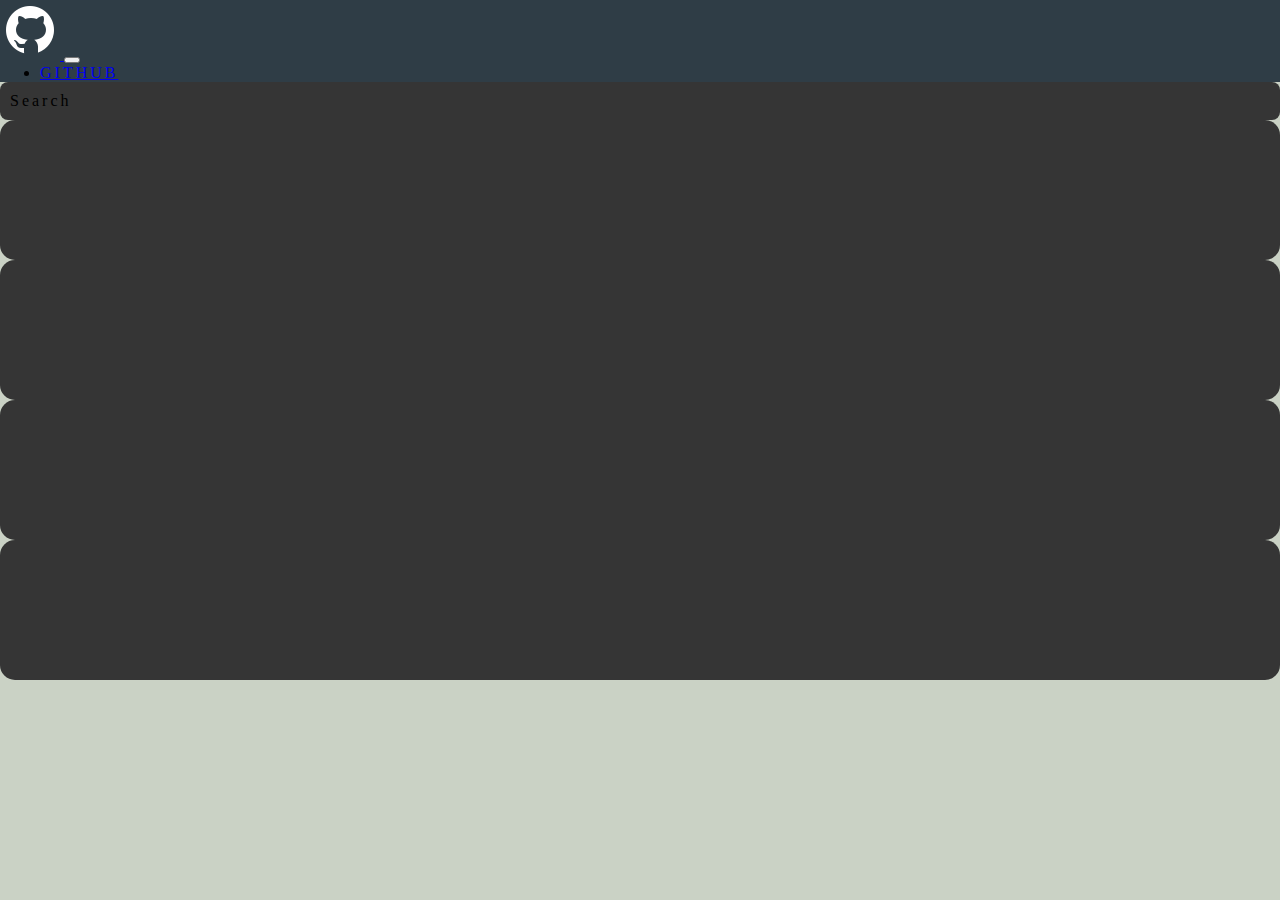
<file: Github-profile-page-design/index.html>
<!DOCTYPE html>
<html lang="en">
  <head>
    <!-- Required meta tags -->
    <meta charset="utf-8" />
    <meta name="viewport" content="width=device-width, initial-scale=1" />

    <!-- Bootstrap CSS -->
    <link
      href="https://cdn.jsdelivr.net/npm/bootstrap@5.0.2/dist/css/bootstrap.min.css"
      rel="stylesheet"
      integrity="sha384-EVSTQN3/azprG1Anm3QDgpJLIm9Nao0Yz1ztcQTwFspd3yD65VohhpuuCOmLASjC"
      crossorigin="anonymous"
    />

    <title>Github-profile-page-design</title>
    <link rel="stylesheet" href="style.css" />
  </head>
  <body class="body-bg-color">
    <nav
      class="navbar navbar-expand-lg navbar-expand-md navbar-dark nav-bg-color"
    >
      <div class="container-fluid">
        <a class="navbar-brand" href="#">
          <img src="github-icon.png" alt="" />
        </a>
        <button
          class="navbar-toggler"
          type="button"
          data-bs-toggle="collapse"
          data-bs-target="#navbarSupportedContent"
          aria-controls="navbarSupportedContent"
          aria-expanded="false"
          aria-label="Toggle navigation"
        >
          <span class="navbar-toggler-icon"></span>
        </button>
        <div
          class="collapse navbar-collapse justify-content-center"
          id="navbarSupportedContent"
        >
          <ul class="navbar-nav">
            <li class="nav-item">
              <a
                class="nav-link active fs-4 letter-spacing"
                aria-current="page"
                href="#"
                >GITHUB</a
              >
            </li>
          </ul>
        </div>
      </div>
    </nav>

    <main>
      <div class="container">
        <div class="row mt-5 justify-content-center gap-5">
          <div
            class="col-lg-3 col-md-4 mb-3 nav-bg-color bg-content justify-content-center"
            style="border-radius: 10px"
          ></div>
          <div class="col-lg-8 col-md-7 col-sm-11">
            <div class="row justify-content-center">
              <div
                class="col-lg-8 col-md-10 col-sm-12 bg-content text-white letter-spacing fw-bold"
                style="padding: 10px 10px; border-radius: 8px"
              >
                Search
              </div>
            </div>
            <div class="row justify-content-center gap-5 mt-5">
              <div class="col-lg-3 col-md-6 col-sm-10 bg-content box"></div>
              <div class="col-lg-3 col-md-6 col-sm-10 bg-content box"></div>
              <div class="col-lg-3 col-md-6 col-sm-10 bg-content box"></div>
            </div>
            <div class="row justify-content-center mt-5 mb-3">
              <div
                class="col-lg-10 col-md-10 col-sm-12 box-1 bg-content box-1"
              ></div>
            </div>
          </div>
        </div>
      </div>
    </main>
  </body>
</html>
</file>
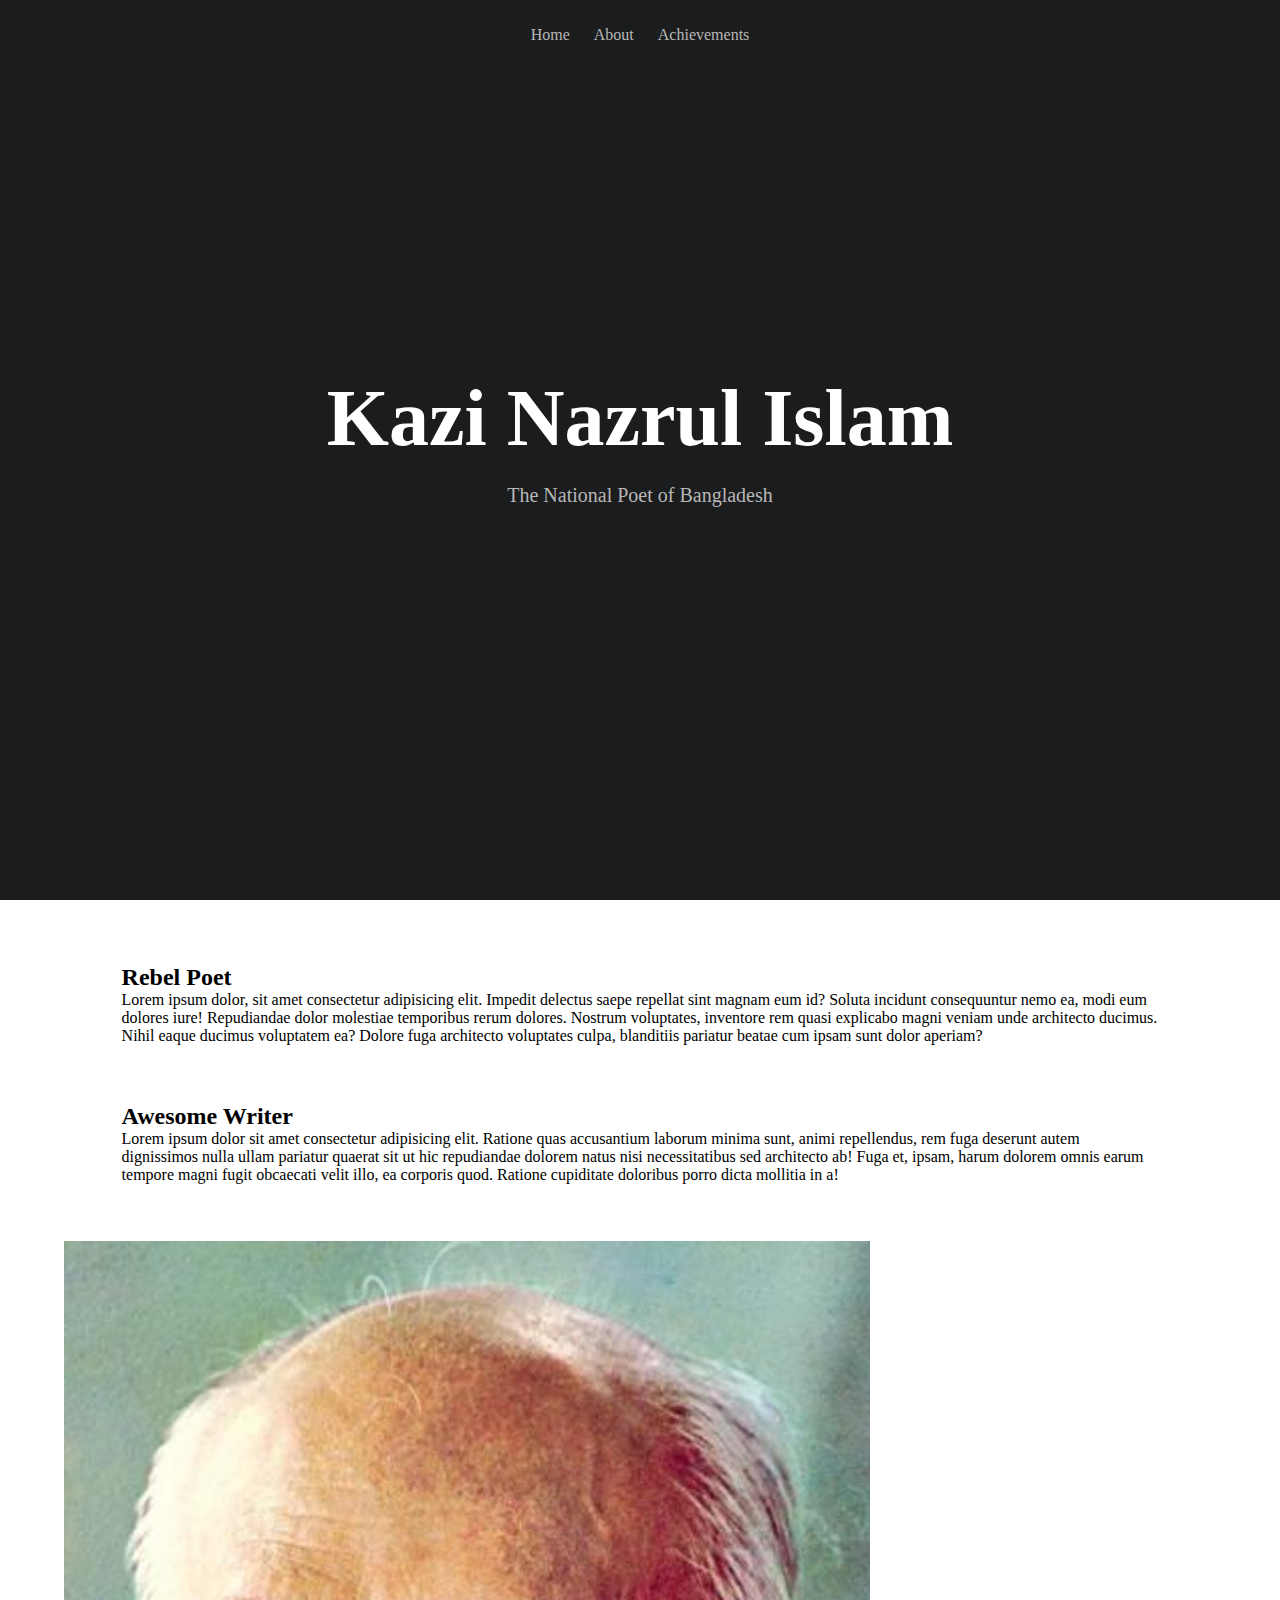
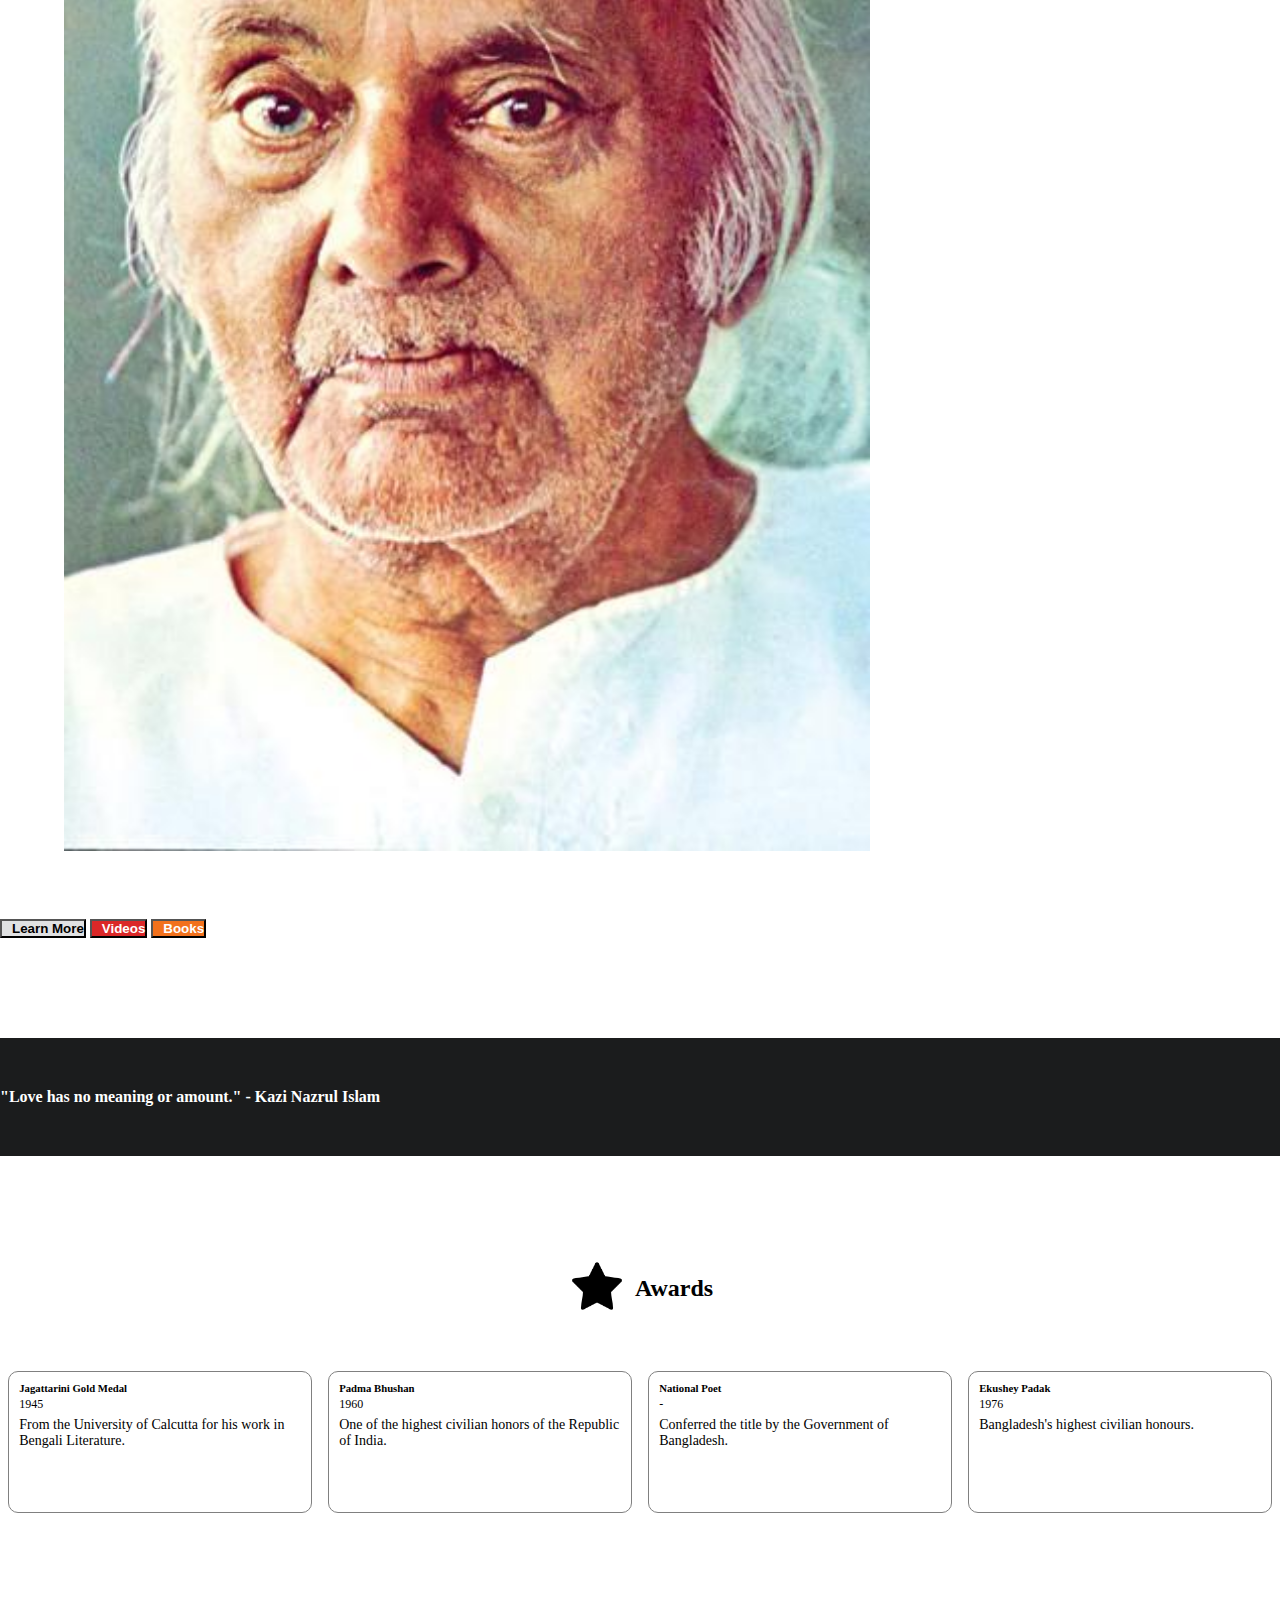
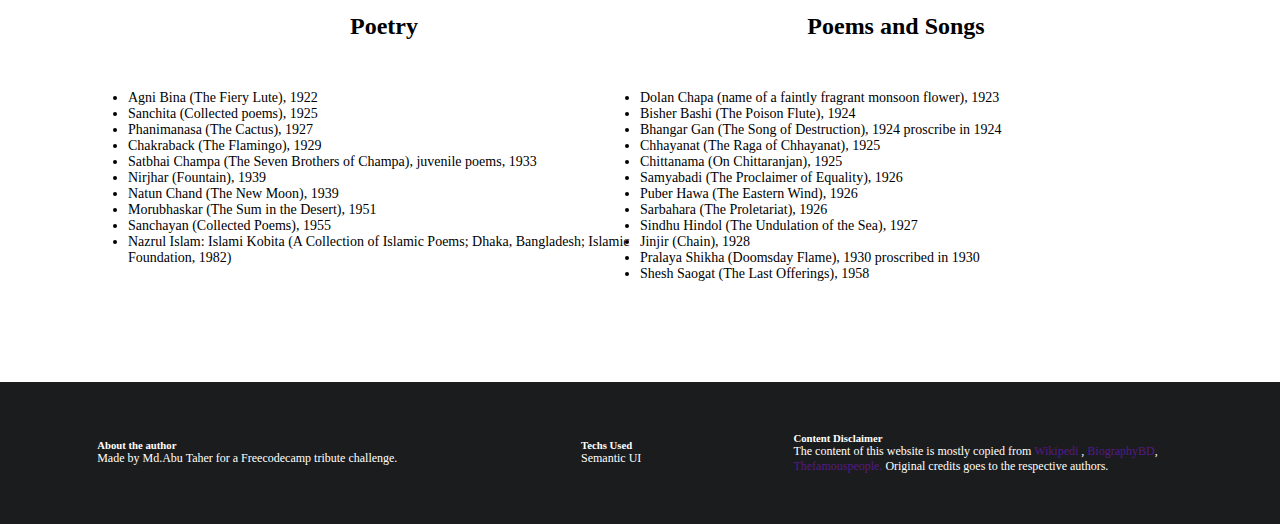
<file: Laud-page/index.html>
<!DOCTYPE html>
<html lang="en">
  <head>
    <!-- Required meta tags -->
    <meta charset="utf-8" />
    <meta name="viewport" content="width=device-width, initial-scale=1" />

    <!-- Bootstrap CSS -->
    <link
      href="https://cdn.jsdelivr.net/npm/bootstrap@5.1.3/dist/css/bootstrap.min.css"
      rel="stylesheet"
      integrity="sha384-1BmE4kWBq78iYhFldvKuhfTAU6auU8tT94WrHftjDbrCEXSU1oBoqyl2QvZ6jIW3"
      crossorigin="anonymous"
    />

    <title>Laud-page</title>
    <link rel="stylesheet" href="style.css" />
    <link
      rel="stylesheet"
      href="https://cdnjs.cloudflare.com/ajax/libs/font-awesome/6.1.1/css/all.min.css"
      integrity="sha512-KfkfwYDsLkIlwQp6LFnl8zNdLGxu9YAA1QvwINks4PhcElQSvqcyVLLD9aMhXd13uQjoXtEKNosOWaZqXgel0g=="
      crossorigin="anonymous"
      referrerpolicy="no-referrer"
    />
  </head>
  <body>
    <!---------- HEADER ---------->
    <section class="header">
      <nav class="nav-links">
        <ul>
          <li><a href="#">Home</a></li>
          <li><a href="#">About</a></li>
          <li><a href="#">Achievements</a></li>
        </ul>
      </nav>

      <div class="text-box">
        <h1>Kazi Nazrul Islam</h1>
        <p>The National Poet of Bangladesh</p>
      </div>
    </section>

    <!---------- AUTHOR DETAILS ---------->
    <section class="container-fluid pt-5">
      <div class="row">
        <div class="col-lg-6">
          <div class="row">
            <h2>Rebel Poet</h2>
            <p>
              Lorem ipsum dolor, sit amet consectetur adipisicing elit. Impedit
              delectus saepe repellat sint magnam eum id? Soluta incidunt
              consequuntur nemo ea, modi eum dolores iure! Repudiandae dolor
              molestiae temporibus rerum dolores. Nostrum voluptates, inventore
              rem quasi explicabo magni veniam unde architecto ducimus. Nihil
              eaque ducimus voluptatem ea? Dolore fuga architecto voluptates
              culpa, blanditiis pariatur beatae cum ipsam sunt dolor aperiam?
            </p>
          </div>
          <div class="row">
            <h2>Awesome Writer</h2>
            <p>
              Lorem ipsum dolor sit amet consectetur adipisicing elit. Ratione
              quas accusantium laborum minima sunt, animi repellendus, rem fuga
              deserunt autem dignissimos nulla ullam pariatur quaerat sit ut hic
              repudiandae dolorem natus nisi necessitatibus sed architecto ab!
              Fuga et, ipsam, harum dolorem omnis earum tempore magni fugit
              obcaecati velit illo, ea corporis quod. Ratione cupiditate
              doloribus porro dicta mollitia in a!
            </p>
          </div>
        </div>
        <div class="col-lg-6">
          <img
            src="poet.jpg"
            style="width: 70%; height: auto"
            class="img-responsive center-block d-block mx-auto"
          />
        </div>
      </div>
      <div class="text-center">
        <button class="btn learn-more px-4">
          <i class="fa fa-brands fa-wikipedia-w"></i>Learn More
        </button>
        <button class="btn videos px-4 mx-2">
          <i class="fa fa-brands fa-youtube"></i>Videos
        </button>
        <button class="btn books px-4">
          <i class="fa fa-brands fa-amazon"></i>Books
        </button>
      </div>
    </section>

    <!---------- QUOTE ---------->
    <section class="container-fluid quote text-center">
      <h4>"Love has no meaning or amount." - Kazi Nazrul Islam</h4>
    </section>

    <!---------- AWARDS ---------->
    <section class="awards">
      <div class="star">
        <img
          src="star.png"
          style="width: 60px; padding-right: 8px; padding-bottom: 5px"
        />
        <h2>Awards</h2>
      </div>
      <div class="award-title">
        <div class="award-card">
          <h6>Jagattarini Gold Medal</h6>
          <span>1945</span>
          <p>
            From the University of Calcutta for his work in Bengali Literature.
          </p>
        </div>
        <div class="award-card">
          <h6>Padma Bhushan</h6>
          <span>1960</span>
          <p>One of the highest civilian honors of the Republic of India.</p>
        </div>
        <div class="award-card">
          <h6>National Poet</h6>
          <span>-</span>
          <p>Conferred the title by the Government of Bangladesh.</p>
        </div>
        <div class="award-card">
          <h6>Ekushey Padak</h6>
          <span>1976</span>
          <p>Bangladesh's highest civilian honours.</p>
        </div>
      </div>
    </section>

    <!---------- POETRY ---------->
    <section class="poetry-poems">
      <div class="poetry">
        <h2 style="text-align: center">Poetry</h2>
        <ul>
          <li>Agni Bina (The Fiery Lute), 1922</li>
          <li>Sanchita (Collected poems), 1925</li>
          <li>Phanimanasa (The Cactus), 1927</li>
          <li>Chakraback (The Flamingo), 1929</li>
          <li>
            Satbhai Champa (The Seven Brothers of Champa), juvenile poems, 1933
          </li>
          <li>Nirjhar (Fountain), 1939</li>
          <li>Natun Chand (The New Moon), 1939</li>
          <li>Morubhaskar (The Sum in the Desert), 1951</li>
          <li>Sanchayan (Collected Poems), 1955</li>
          <li>
            Nazrul Islam: Islami Kobita (A Collection of Islamic Poems; Dhaka,
            Bangladesh; Islamic Foundation, 1982)
          </li>
        </ul>
      </div>
      <div class="poems">
        <h2 style="text-align: center">Poems and Songs</h2>
        <ul>
          <li>Dolan Chapa (name of a faintly fragrant monsoon flower), 1923</li>
          <li>Bisher Bashi (The Poison Flute), 1924</li>
          <li>Bhangar Gan (The Song of Destruction), 1924 proscribe in 1924</li>
          <li>Chhayanat (The Raga of Chhayanat), 1925</li>
          <li>Chittanama (On Chittaranjan), 1925</li>
          <li>Samyabadi (The Proclaimer of Equality), 1926</li>
          <li>Puber Hawa (The Eastern Wind), 1926</li>
          <li>Sarbahara (The Proletariat), 1926</li>
          <li>Sindhu Hindol (The Undulation of the Sea), 1927</li>
          <li>Jinjir (Chain), 1928</li>
          <li>Pralaya Shikha (Doomsday Flame), 1930 proscribed in 1930</li>
          <li>Shesh Saogat (The Last Offerings), 1958</li>
        </ul>
      </div>
    </section>

    <!---------- FOOTER ---------->
    <section class="footer">
      <div class="about-author footer-box">
        <h6>About the author</h6>
        <p>Made by Md.Abu Taher for a Freecodecamp tribute challenge.</p>
      </div>
      <div class="tech-used footer-box">
        <h6>Techs Used</h6>
        <p>Semantic UI</p>
      </div>
      <div class="content-disc">
        <h6>Content Disclaimer</h6>
        <p>
          The content of this website is mostly copied from
          <a href="">Wikipedi</a> , <a href="">BiographyBD</a>,
          <a href="">Thefamouspeople.</a> Original credits goes to the
          respective authors.
        </p>
      </div>
    </section>
  </body>
</html>
</file>
<file: Github-profile-page-design/style.css>
* {
  margin: 0;
  bottom: 0;
}

.nav-bg-color {
  background: #2f3d46;
}

.letter-spacing {
  letter-spacing: 3px;
}

.body-bg-color {
  background: #cad2c5;
}

.bg-content {
  background: #353535;
}

.box {
  padding: 70px 0;
  border-radius: 15px;
}

.box-1 {
  padding: 70px 100px;
  border-radius: 15px;
}
</file>
<file: Laud-page/style.css>
* {
  margin: 0;
  padding: 0;
}

.header {
  background: #1b1c1d;
  height: 100vh;
  color: #fff;
  position: relative;
}

nav {
  display: flex;
  padding: 2% 5%;
  justify-content: space-evenly;
  align-items: center;
}

.nav-links ul li {
  display: inline-block;
  padding: 0px 10px;
  list-style: none;
  position: relative;
}

.nav-links ul li a {
  text-decoration: none;
  color: rgb(183, 183, 183);
}

.nav-links ul li a::after {
  content: "";
  width: 0;
  height: 2px;
  background: #fff;
  display: block;
  margin: auto;
}

.nav-links ul li a:hover::after {
  width: 100%;
  transition: 0.5s;
}

.text-box {
  position: absolute;
  top: 50%;
  left: 50%;
  transform: translate(-50%, -50%);
  text-align: center;
}

.text-box h1 {
  font-size: 80px;
}

.text-box p {
  margin: 20px 0px;
  font-size: 20px;
  color: rgb(183, 183, 183);
}

.author-details {
  width: 80%;
  margin: auto;
  padding-top: 100px;
}

.details {
  display: flex;
  flex-direction: column;
  justify-content: space-between;
}

.row {
  margin: 5%;
}

.learn-more {
  background-color: #e0e1e2;
  font-weight: 600;
}

.videos {
  background-color: #db2828;
  color: white;
  font-weight: 600;
}

.books {
  background-color: #f2711c;
  color: white;
  font-weight: 600;
}

.fa {
  padding: 0px 5px;
}

.quote {
  background: #1b1c1d;
  color: white;
  padding: 50px 0px;
  margin-top: 100px;
}

.awards {
  padding-top: 100px;
}

.star {
  display: flex;
  justify-content: center;
  align-items: center;
}

.award-title {
  padding-top: 50px;
  display: flex;
}

.award-card {
  width: 60%;
  margin: auto;
  flex-basis: 22%;
  height: 120px;
  border: 0.5px solid grey;
  border-radius: 10px;
  padding: 10px;
}

.award-card span {
  font-size: 12px;
}

.award-card p {
  font-size: 14px;
  padding-top: 5px;
}

@media (max-width: 700px) {
  .award-title {
    padding-top: 50px;
    display: flex;
    flex-direction: column;
    justify-content: space-between;
    align-items: center;
  }

  .award-card {
    width: 60%;
    margin: auto;
    border: 0.5px solid grey;
    border-radius: 10px;
    padding: 10px;
    margin-top: 5px;
  }
}

.poetry-poems {
  padding-top: 100px;
  width: 80%;
  margin: auto;
  display: flex;
  margin-bottom: 100px;
}

.poetry,
.poems {
  flex-basis: 70%;
}

.poetry h2,
.poems h2 {
  padding-bottom: 50px;
}

.poetry ul li,
.poems ul li {
  font-size: 14px;
}

@media (max-width: 700px) {
  .poetry-poems {
    padding-top: 100px;
    width: 80%;
    margin: auto;
    display: flex;
    flex-direction: column;
    margin-bottom: 100px;
  }

  .poems {
    margin-top: 50px;
  }
}

.footer {
  padding: 50px;
  margin: auto;
  background-color: #1b1c1d;
  color: #fff;
  display: flex;
}

.footer p {
  font-size: 12px;
}

.about-author {
  flex-basis: 33%;
  margin: auto;
  text-align: left;
}

.tech-used {
  flex-basis: 10%;
  margin: auto;
  text-align: left;
}

.content-disc {
  flex-basis: 33%;
  margin: auto;
  text-align: left;
}

.content-disc a {
  text-decoration: none;
}

@media (max-width: 700px) {
  .footer {
    padding: 50px;
    margin: auto;
    background-color: #1b1c1d;
    color: #fff;
    display: flex;
    flex-direction: column;
  }

  .about-author,
  .tech-used,
  .content-disc {
    width: 100%;
    margin: auto;
    text-align: left;
  }
}
</file>
